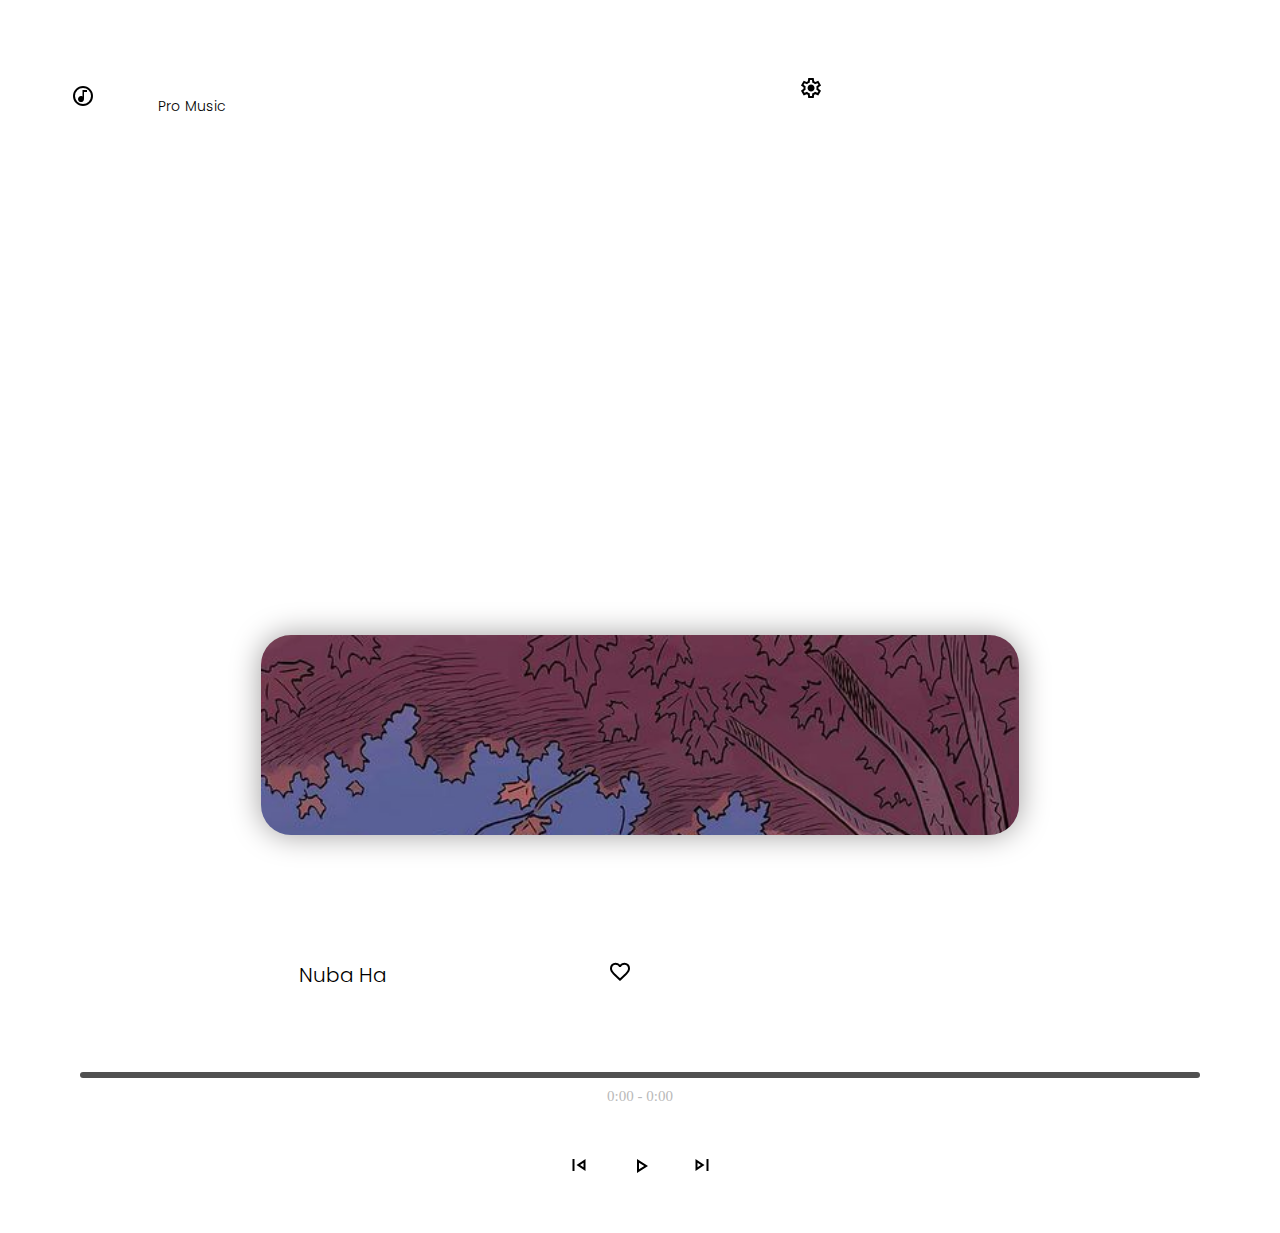
<file: index.html>
<!DOCTYPE html>
<html lang="en">
<head>
    <meta charset="UTF-8">
    <meta name="viewport" content="width=device-width, initial-scale=1.0">
    <title>Document</title>
    <link rel="stylesheet" href="style.css">
    <!-- Made by R.Lakindu Rashmika Perera-->
</head>
<body id="body">
    <div class="row1">

        <svg class="svg1" xmlns="http://www.w3.org/2000/svg" height="24px" viewBox="0 -960 960 960" width="24px" fill="#000000"><path d="M400-240q50 0 85-35t35-85v-280h120v-80H460v256q-14-8-29-12t-31-4q-50 0-85 35t-35 85q0 50 35 85t85 35Zm80 160q-83 0-156-31.5T197-197q-54-54-85.5-127T80-480q0-83 31.5-156T197-763q54-54 127-85.5T480-880q83 0 156 31.5T763-763q54 54 85.5 127T880-480q0 83-31.5 156T763-197q-54 54-127 85.5T480-80Zm0-80q134 0 227-93t93-227q0-134-93-227t-227-93q-134 0-227 93t-93 227q0 134 93 227t227 93Zm0-320Z"/></svg>
        <h2 class="text1">Pro Music</h2>
        <div style="margin-left: 43%;margin-top: 5%;" onclick="document.getElementById('settings').style.display = 'inline'">
        <svg id="click-on" class="svg2" xmlns="http://www.w3.org/2000/svg" height="24px" viewBox="0 -960 960 960" width="24px" fill="#000000"><path d="m370-80-16-128q-13-5-24.5-12T307-235l-119 50L78-375l103-78q-1-7-1-13.5v-27q0-6.5 1-13.5L78-585l110-190 119 50q11-8 23-15t24-12l16-128h220l16 128q13 5 24.5 12t22.5 15l119-50 110 190-103 78q1 7 1 13.5v27q0 6.5-2 13.5l103 78-110 190-118-50q-11 8-23 15t-24 12L590-80H370Zm70-80h79l14-106q31-8 57.5-23.5T639-327l99 41 39-68-86-65q5-14 7-29.5t2-31.5q0-16-2-31.5t-7-29.5l86-65-39-68-99 42q-22-23-48.5-38.5T533-694l-13-106h-79l-14 106q-31 8-57.5 23.5T321-633l-99-41-39 68 86 64q-5 15-7 30t-2 32q0 16 2 31t7 30l-86 65 39 68 99-42q22 23 48.5 38.5T427-266l13 106Zm42-180q58 0 99-41t41-99q0-58-41-99t-99-41q-59 0-99.5 41T342-480q0 58 40.5 99t99.5 41Zm-2-140Z"/></svg>
        </div>
    </div>

    <div id="img1" class="play-box" onclick="document.getElementById('imgs').style.backgroundImage ='url./img/wallpaperflare.com_wallpaper\ \(7\).jpg'"></div>
    <div class="row2">
    <h2 class="text2" id="name">Dase Durin</h2>
    <svg id="heart" class="svg3" onclick="click1()" xmlns="http://www.w3.org/2000/svg" height="24px" viewBox="0 -960 960 960" width="24px" fill="#000000"><path d="m480-120-58-52q-101-91-167-157T150-447.5Q111-500 95.5-544T80-634q0-94 63-157t157-63q52 0 99 22t81 62q34-40 81-62t99-22q94 0 157 63t63 157q0 46-15.5 90T810-447.5Q771-395 705-329T538-172l-58 52Zm0-108q96-86 158-147.5t98-107q36-45.5 50-81t14-70.5q0-60-40-100t-100-40q-47 0-87 26.5T518-680h-76q-15-41-55-67.5T300-774q-60 0-100 40t-40 100q0 35 14 70.5t50 81q36 45.5 98 107T480-228Zm0-273Z"/></svg>
    </div>
<br>
<br>
    <div class="container">
        <div class="song-info">
            <div class="artist-name" style="display: none;"></div>
            <div class="song-name"></div>
            <div class="progress-bar">
                <div class="fill-bar"></div>
            </div>
            <div class="time" style="text-align: center;">0:00 - 0:00</div>
        </div>
        <div class="disk" style="display: none;">
            <div id="cover" class="cover"></div>
        </div>
        <div class="controls">
            <svg class="svg6" id="prev" xmlns="http://www.w3.org/2000/svg" height="24px" viewBox="0 -960 960 960" width="24px" fill="#000000"><path d="M220-240v-480h80v480h-80Zm520 0L380-480l360-240v480Zm-80-240Zm0 90v-180l-136 90 136 90Z"/></svg>
            <svg class="svg4" id="play" xmlns="http://www.w3.org/2000/svg" height="24px" viewBox="0 -960 960 960" width="24px" fill="#000000"><path d="M320-200v-560l440 280-440 280Zm80-280Zm0 134 210-134-210-134v268Z"/></svg>
            <svg class="svg5" id="next" xmlns="http://www.w3.org/2000/svg" height="24px" viewBox="0 -960 960 960" width="24px" fill="#000000"><path d="M660-240v-480h80v480h-80Zm-440 0v-480l360 240-360 240Zm80-240Zm0 90 136-90-136-90v180Z"/></svg>
            
        </div>
    </div>
    
    <div class="settings" id="settings">
        <div onclick="document.getElementById('settings').style.display = 'none'">
        <svg class="svg8" xmlns="http://www.w3.org/2000/svg" height="24px" viewBox="0 -960 960 960" width="24px" fill="#000000"><path d="m256-200-56-56 224-224-224-224 56-56 224 224 224-224 56 56-224 224 224 224-56 56-224-224-224 224Z"/></svg>
        </div>
        <h2 class="click2">
            Magic Mode
            <input type="checkbox" name="" id="" class="check" onclick="document.getElementById('body').style.background = 'linear-gradient(90deg, #f44c61 0%, #f19065 100%)'">
        </h2>
        <h2 class="click2">
            Dark Mode
            <input class="check" type="checkbox" onclick="document.getElementById('body').style.background = 'rgb(75, 75, 75)'">
        </h2>
        <a style="text-decoration: none;" href="list.html">
        <h2 class="click2" style="background-color: rgb(11, 185, 84);">
            Music List
        </h2>
        </a>
        <a style="text-decoration: none;" href="about.html">
        <h2 class="click2">
            About App
        </h2>
        </a>

    </div>

    <script src="script.js"></script>
    
</body>
</html>
</file>
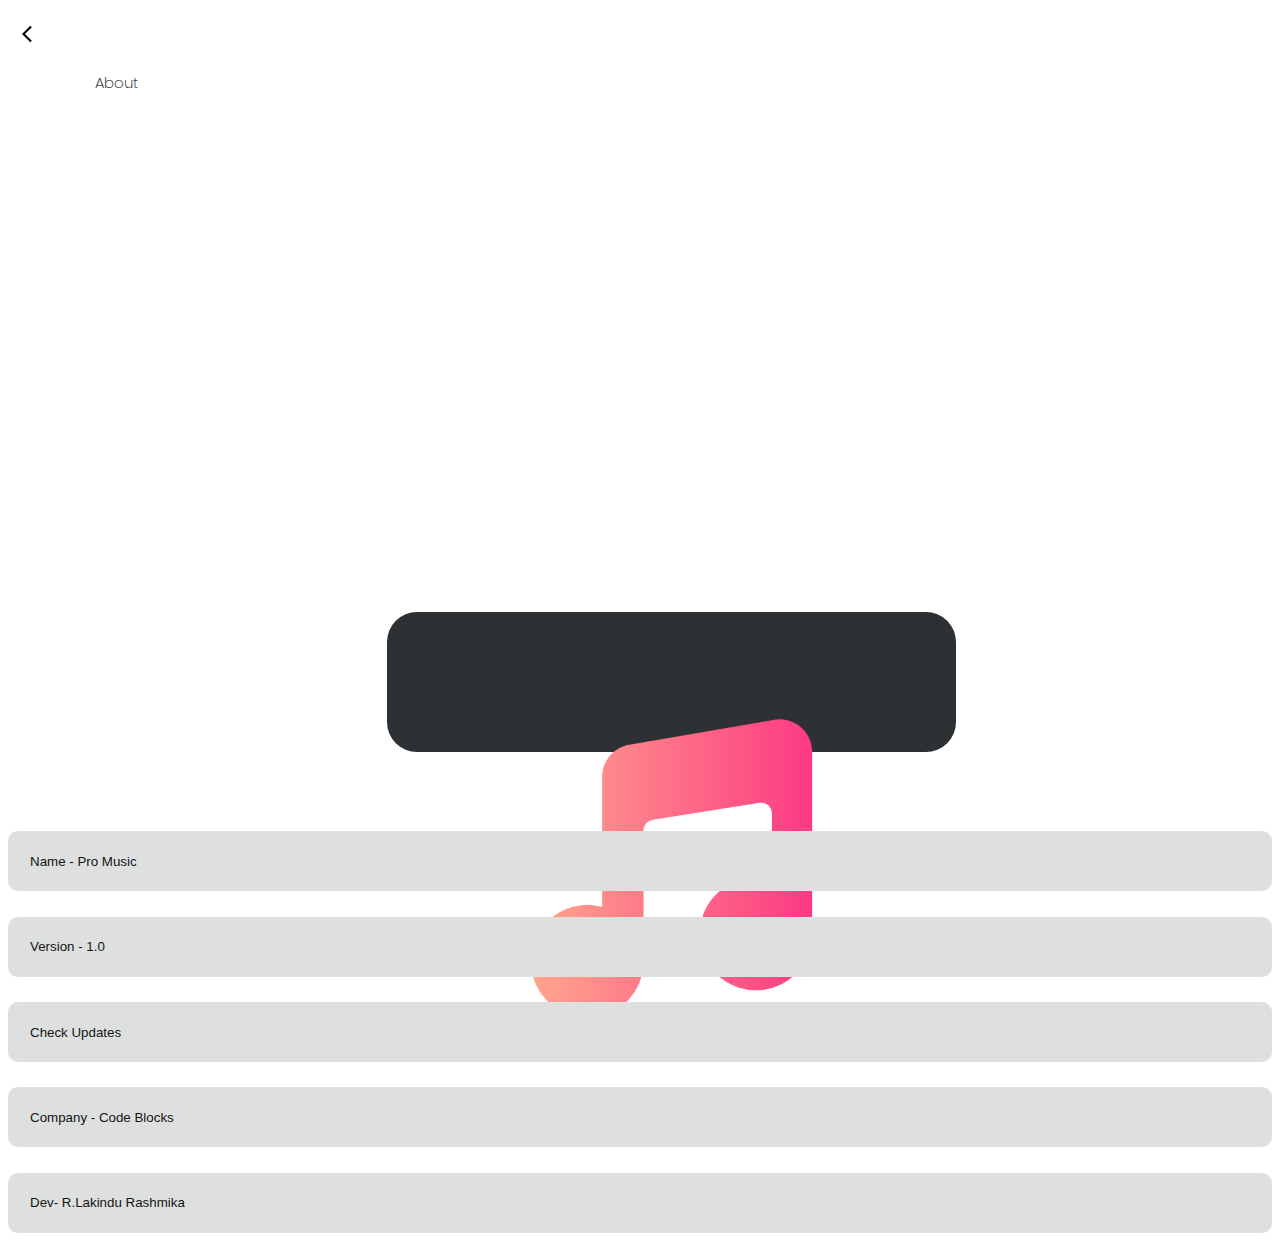
<file: about.html>
<!DOCTYPE html>
<html lang="en">
<head>
    <meta charset="UTF-8">
    <meta name="viewport" content="width=device-width, initial-scale=1.0">
    <title>Document</title>
    <link rel="stylesheet" href="about.css">
    <!-- Made by R.Lakindu Rashmika Perera-->
</head>
<body>


<div class="row1">
    <a href="index.html">
    <svg class="svg1" xmlns="http://www.w3.org/2000/svg" height="20px" viewBox="0 -960 960 960" width="24px" fill="#000000"><path d="M400-80 0-480l400-400 71 71-329 329 329 329-71 71Z"/></svg>
    </a>
    <h2 class="text2">About</h2>
</div>

<div class="img1">
    <img src="music.png" width="60%" style="margin-top: 15%;">
</div>
</div><br><br><br>

   <button class="text1">Name - Pro Music</button><br>
   <button class="text1">Version - 1.0 </button><br>
   <a href="https://github.com/lakindu2008/Pro-Music">
   <button class="text1">Check Updates</button>
   </a><br>
   <a href="https://chat.whatsapp.com/EEwLE9E5EHv3VHNA0XgL15">
   <button class="text1">Company - Code Blocks</button>
   </a><br>
   <a href="https://github.com/lakindu2008">
   <button class="text1">Dev- R.Lakindu Rashmika</button>
   </a>
    
</body>
</html>
</file>
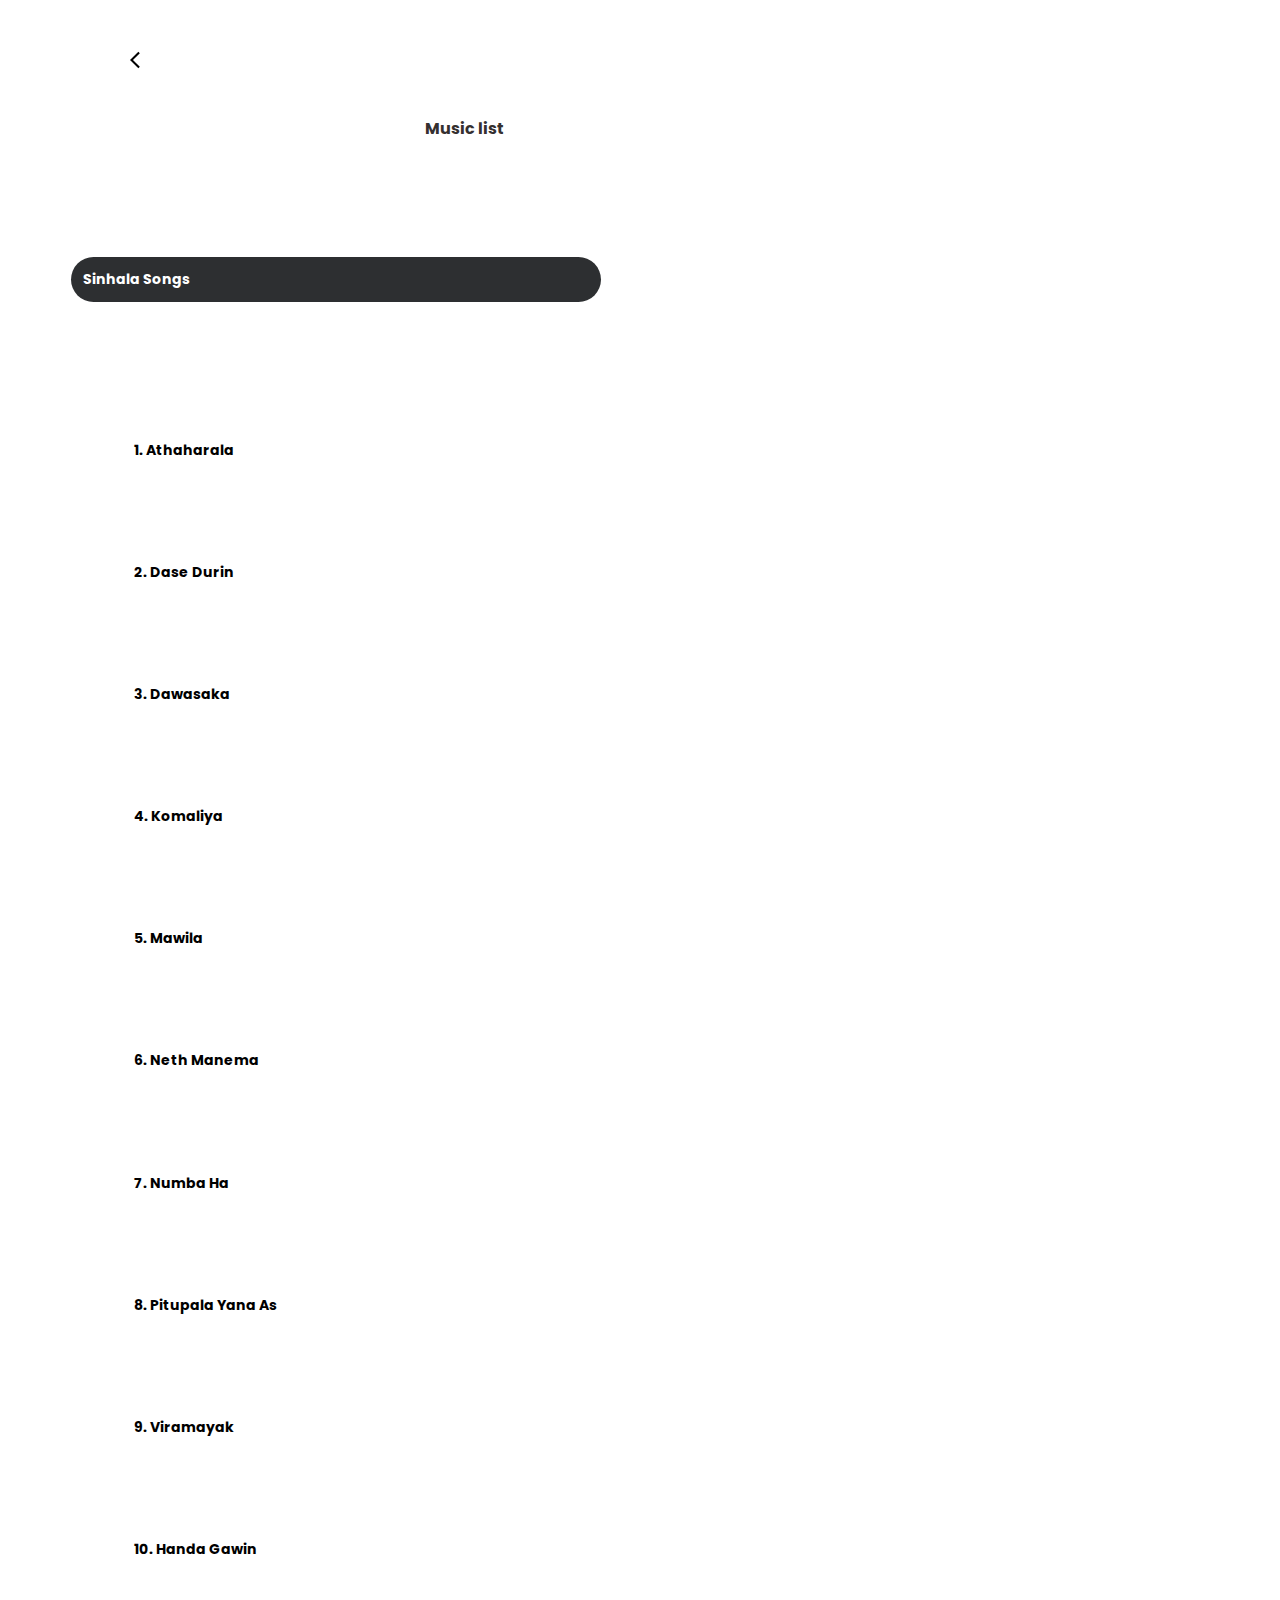
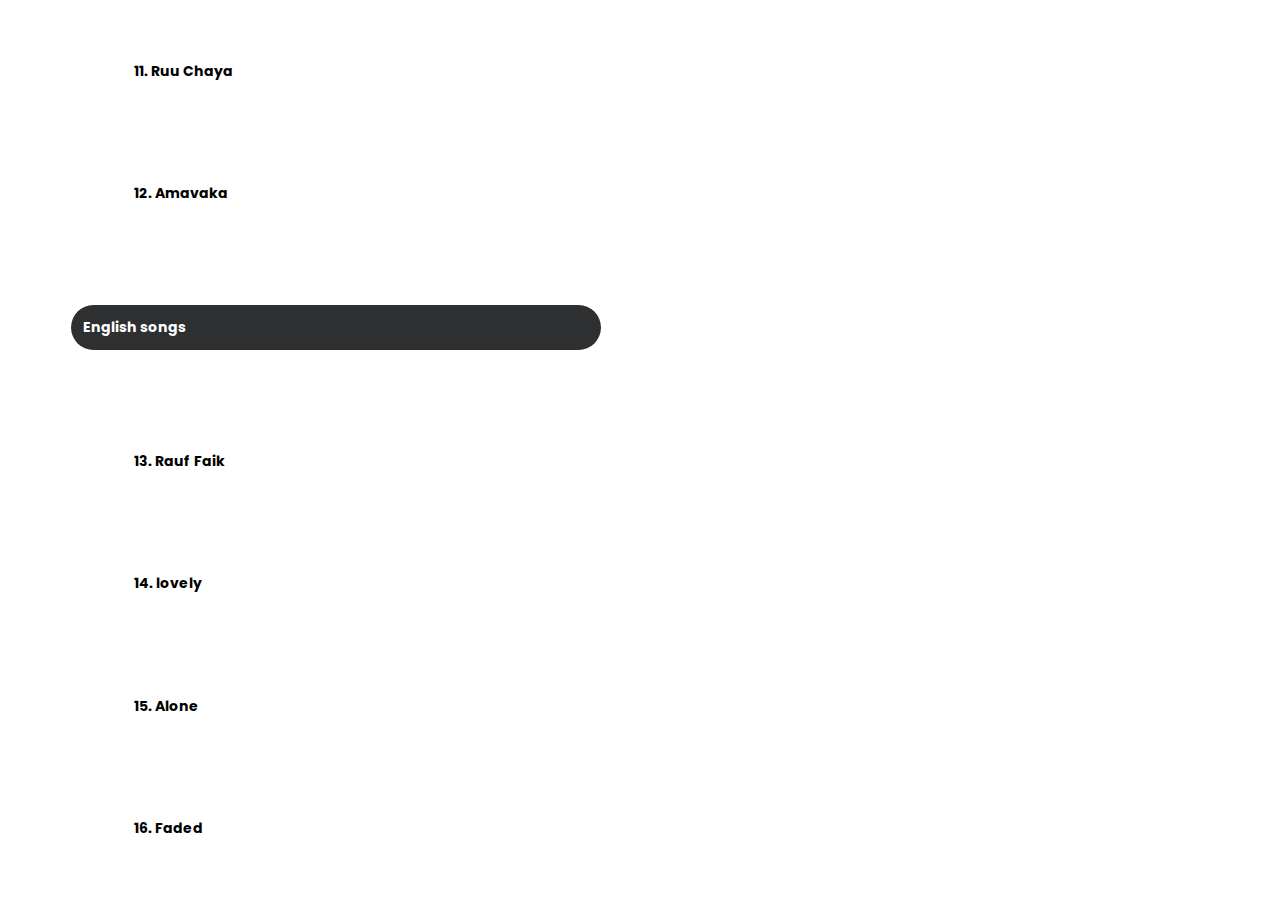
<file: list.html>
<!DOCTYPE html>
<html lang="en">
<head>
    <meta charset="UTF-8">
    <meta name="viewport" content="width=device-width, initial-scale=1.0">
    <title>Document</title>
    <link rel="stylesheet" href="list.css">
    <!-- Made by R.Lakindu Rashmika Perera-->
</head>
<body>

    <h2 class="text1">Music list</h2>
<a href="index.html">
<svg class="svg1" xmlns="http://www.w3.org/2000/svg" height="20px" viewBox="0 -960 960 960" width="24px" fill="#000000"><path d="M400-80 0-480l400-400 71 71-329 329 329 329-71 71Z"/></svg>
</a>

<h2 class="sp">Sinhala Songs</h2><br>
    <h2>1. Athaharala</h2>
    <h2>2. Dase Durin</h2>
    <h2>3. Dawasaka</h2>
    <h2>4. Komaliya</h2>
    <h2>5. Mawila</h2>
    <h2>6. Neth Manema</h2>
    <h2>7. Numba Ha</h2>
    <h2>8. Pitupala Yana As</h2>
    <h2>9. Viramayak</h2>
    <h2>10. Handa Gawin</h2>
    <h2>11. Ruu Chaya</h2>
    <h2>12. Amavaka</h2>

    <h2 class="sp">English songs</h2>


    <h2>13. Rauf Faik</h2>
    <h2>14. lovely</h2>
    <h2>15. Alone</h2>
    <h2>16. Faded</h2>
    <br><br>
</body>
</html>
</file>
<file: style.css>
@import url('https://fonts.googleapis.com/css2?family=Poppins:ital,wght@0,100;0,200;0,300;0,400;0,500;0,600;0,700;0,800;0,900;1,100;1,200;1,300;1,400;1,500;1,600;1,700;1,800;1,900&display=swap');

body{
    background-color: rgb(255, 255, 255);
     
}
.row1{
    display: flex;
}
.text1{
    font-size: 14px;
    font-family: "poppins",sans-serif;
    font-weight: 300;
    margin-top: 7%;
    margin-left: 5%;
}
.svg1{
    margin-top: 6%;
    margin-left: 5%;
}
.svg2{
    margin-top: 20%;
    margin-left: 120%;
}
.play-box{
    width: 60%;
    height: 200px;
    border-radius: 30px;
    background-color: rgb(38, 41, 40);
    margin-left: 20%;
    margin-top: 40%;
    
    background-image: url(wallpaperflare.com_wallpaper\ \(2\).jpg);
    background-size: cover;
    box-shadow: 0px 0px 30px 0px rgb(160, 158, 158);
}
.row2{
    display: flex;
    gap: 30%;
    margin-left: 30%;
    margin-top: 5%;
}
.svg3{
    margin-top: 7%;
    margin-left: -5%;
}
.text2{
    font-family: "poppins",sans-serif;
    font-size: 20px;
    font-weight: 300;
    margin-top: 7%;
    margin-left:-10%
}
@import url('https://fonts.googleapis.com/css2?family=Roboto:ital,wght@0,100;0,300;0,400;0,500;0,700;0,900;1,100;1,300;1,400;1,500;1,700;1,900&display=swap');



.container{
    position: relative;
    padding: 10px;
}

.container .song-info .song-name{
    color: #b9b9b9;
    font-size: 14px;
    margin: 3px 0 20px;
}

.container .song-info .artist-name{
    color: #fff;
    font-weight: bold;
    font-size: 18px;
}

.container .song-info .progress-bar{
    background-color: #505050;
    border-radius: 20px;
    cursor: pointer;
    width: 90%;
    margin-left: 5%;
}

.container .song-info .progress-bar .fill-bar{
    width: 0;
    height: 6px;
    border-radius: 20px;
    background: #1db954;
}

.container .song-info .time{
    font-size: 15px;
    color: #b9b9b9;
    margin: 10px 0;
}

.container .disk{
    max-width: 120px;
}

.container .disk .active{
    animation: rotate 3s linear 0s infinite forwards;
}

.container .disk .cover{
    height: 145px;
    position: absolute;
    top: 10px;
    left: 10px;
    background: url("assets/1.jpg");
    background-repeat: no-repeat;
    background-position: bottom center;
    background-size: cover;
    border: 3px solid #fff;
    border-radius: 20%;
    transition: all 0.2s ease-in-out;
}


.container .controls{
    display: flex;
    align-items: center;
    justify-content: center;
    gap: 20px;
    height: 100px;
    border-radius: 20px;
    text-align: center;

}

.container .controls #play{
    background-color: #ffffff;
    color: #fff;
    padding: 15px 17px 14px 18px;
    font-size: 28px;
    border-radius: 50%;
    transition: all 0.3s ease;
}

.container .controls #play:hover{
    background: #36bd65;
}

.container .controls i{
    padding: 30px 8px;
    font-size: 35px;
    cursor: pointer;
    color: #919191;
    transition: all 0.3s ease;
}

.container .controls i:hover{
    color: #8b8585;
}

@keyframes rotate {
    0% {
        transform: rotateZ(0deg);
    }
    100% {
        transform: rotateZ(360deg);
    }
}
.settings{
   display: none;
    width: 50%;
    height: 270px;
    background-color: #3a3d3a;
    position: absolute;
    top: 8%;
    border-radius: 10px;
    margin-left: 40%;
}
.click2{
    border: solid;
    background-color: #505050;
    border: none;
    color: white;
    font-family: "poppins",sans-serif;
    font-weight: 300;
    font-size: 13px;
    padding:12px 5px;
    text-align: center;
    border-radius: 10px;
    width: 80%;
    margin-left: 8%;
}
.svg8{
    background-color: #ffffff;
    border-radius: 30px;
    margin-left: 80%;
    margin-top: 5%;
}
</file>
<file: about.css>
@import url('https://fonts.googleapis.com/css2?family=Poppins:ital,wght@0,100;0,200;0,300;0,400;0,500;0,600;0,700;0,800;0,900;1,100;1,200;1,300;1,400;1,500;1,600;1,700;1,800;1,900&display=swap');
body{
    background-color: rgb(255, 255, 255);
}
.img1{
    background-color: rgb(46, 49, 51);
    width: 45%;
    border-radius: 30px;
    text-align: center;
    height: 140px;
    margin-left: 30%;
    margin-top: 40%;
}
.text1{
    width: 100%;
    height: 60px;
    text-align: left;
    border: none;
    margin-top: 2%;
    border-radius: 10px;
    background-color: rgb(221, 224, 223);
    color: rgb(20, 20, 20);
    padding-left: 22px;

}
.row1{
    display: flex;
}
.svg1{
    margin-left: 50%;
    margin-top: 65%;
}
.text2{
    font-family: "Poppins",sans-serif;
    font-weight: 200;
    font-size: 15px;
    margin-top: 5%;
    margin-left: 5%;
}
</file>
<file: list.css>
@import url('https://fonts.googleapis.com/css2?family=Poppins:ital,wght@0,100;0,200;0,300;0,400;0,500;0,600;0,700;0,800;0,900;1,100;1,200;1,300;1,400;1,500;1,600;1,700;1,800;1,900&display=swap');

body{
    background-color: rgb(255, 255, 255);
    font-family: "poppins",sans-serif;
}
.text1{
    text-align: center;
    font-size: 16px;
    color: rgb(53, 48, 48);
    padding: 15px;
    width: 50%;
    margin-left: 10%;
    border-radius: 30px;
}
h2{
    text-align: left;
    font-size: 14px;
    margin-top: 8%;
    margin-left: 10%;
}
.sp{
    background-color: rgb(45, 47, 49);
    color: white;
    padding: 12px;
    margin-left: 0%;
    width: 40%;
    margin-left: 5%;
    border-radius: 30px;
}
.svg1{
    position: absolute;
    top: 5.5%;
    left: 10%;
}
</file>
